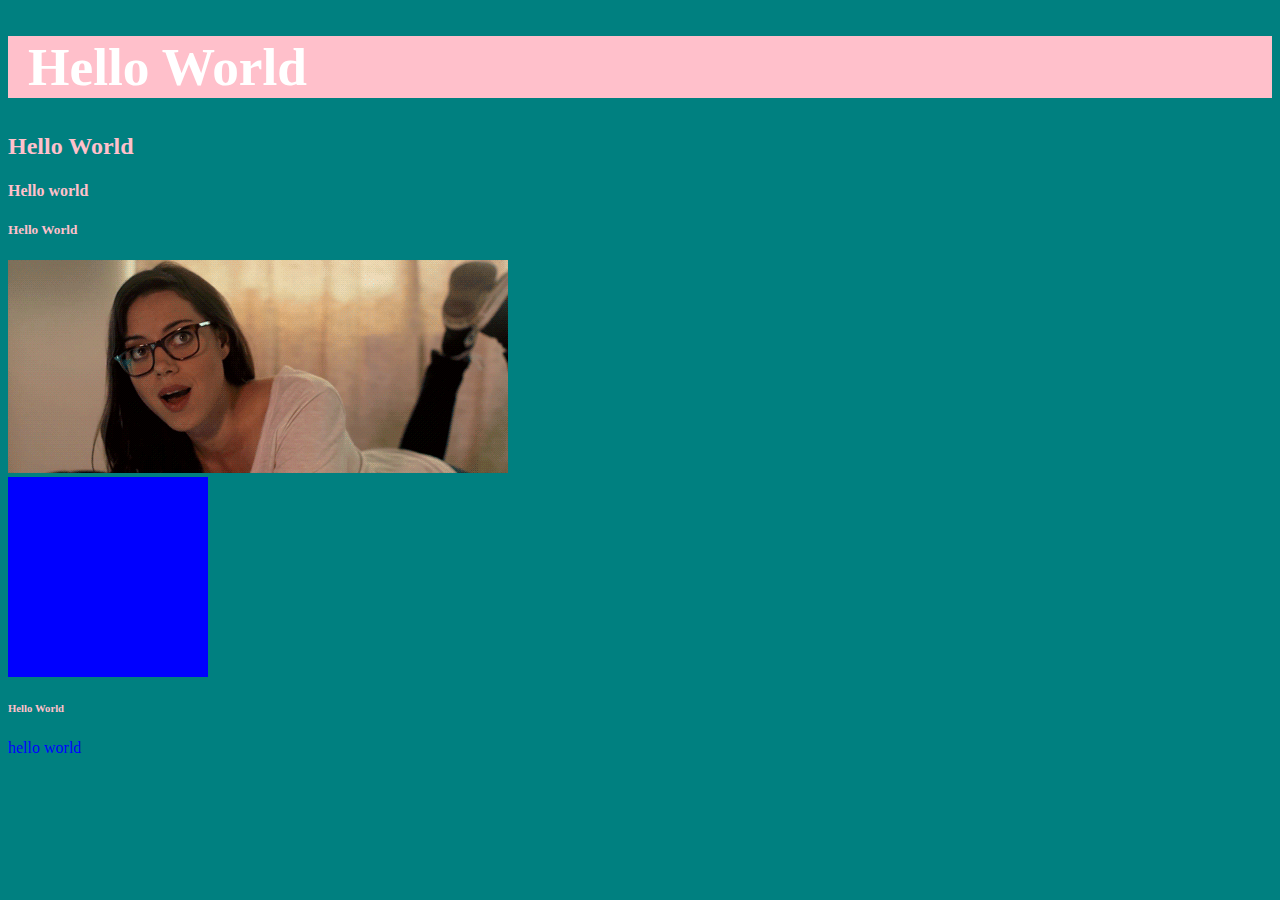
<file: html_css/1_HTML_CSS_Elements/1_Basic_Structure/index.html>
<!-- notice the file name "index.html" this is standard naming for your main html page -->

<!-- always indicate the "type" of code at the top of the page -->
<!DOCTYPE html>

<!-- this <html> tag, opens and closes all the html for the whole document -->
<html>
	<!-- this <head> tag, indicates to the browser the "meta information" and linked "code" files that the site needs to run" -->
    <head>

    	<!-- this <tile> tag, indicates to the browser the name that should apear in the broweser tab -->
    	<title>html elements demo</title>

        <!-- notice that <link> is a single tag -->
		<link type="text/css" rel="stylesheet" href="stylesheet.css"/>
        
    </head>

    <!-- this <body> contains the website content -->
    <body>
     <!-- anything placed in the body will apear on what is represented by the browser-->
<h1>Hello World</h1>
<h2>Hello World</h2>
<h4>Hello world</h4>
<h5>Hello World</h5>
<img src="A_Plaza.gif">

<div class=myBlueBox></div>
<h6>Hello World</h6>
     <p>hello world</p>


    </body>
    		
    
</html>
</file>
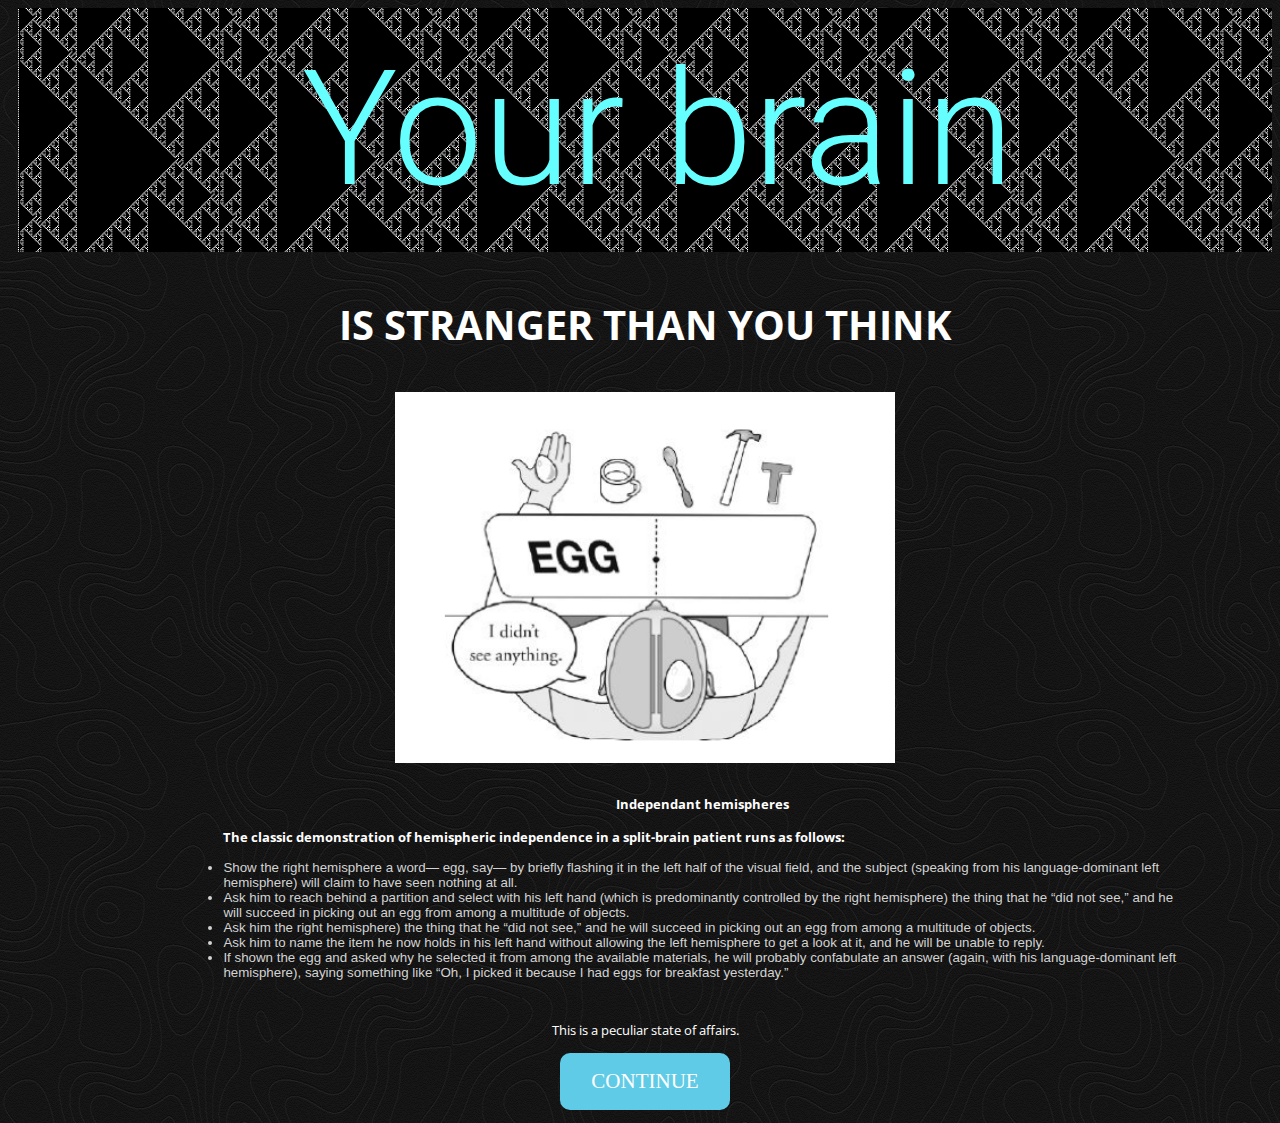
<file: html_css/1_HTML_CSS_Elements/2_Elements_Applicaiton/index.html>
<!DOCTYPE html>
<html>
    <head>
		<link href='http://fonts.googleapis.com/css?family=Roboto:500,100,300,400' rel='stylesheet' type='text/css'>
		<link href='http://fonts.googleapis.com/css?family=Open+Sans' rel='stylesheet' type='text/css'>
    	
    	<title>html elements demo</title>
        
		<link type="text/css" rel="stylesheet" href="stylesheet.css"/>
        
    </head>
    

    <body>
    	<div id="headFrame">
			<h1>Your brain</h1>

			</div>
			<div padding:100px>
			
			<h3>is stranger than you think</h3>
			<img src="images/egg.png" alt="typing" style="width:500px" padding:100px>
		</div>
	<div id="textCard">
		<p><strong>Independant hemispheres </strong>

				<h5>The classic demonstration of hemispheric independence in a split-brain patient runs as follows:</h5>
		    	<ul>
				<li>Show the right hemisphere a word— egg, say— by briefly flashing it in the left half of the visual field, and the subject (speaking from his language-dominant left hemisphere) will claim to have seen nothing at all.</li>
				<li> Ask him to reach behind a partition and select with his left hand (which is predominantly controlled by the right hemisphere) the thing that he “did not see,” and he will succeed in picking out an egg from among a multitude of objects. </li>
				<li>
		 Ask him the right hemisphere) the thing that he “did not see,” and he will succeed in picking out an egg from among a multitude of objects. </li>
				<li>Ask him to name the item he now holds in his left hand without allowing the left hemisphere to get a look at it, and he will be unable to reply. </li>
				<li>If shown the egg and asked why he selected it from among the available materials, he will probably confabulate an answer (again, with his language-dominant left hemisphere), saying something like “Oh, I picked it because I had eggs for breakfast yesterday.” </li>
		    	</ul>

			
			</div>
			
			<div padding:100px>

				<p>This is a peculiar state of affairs.</p>
		<a href="more_info.html" class="myButton">CONTINUE</a>
		
		  </div>
			
		
		
    

    </body>
    
</html>
</file>
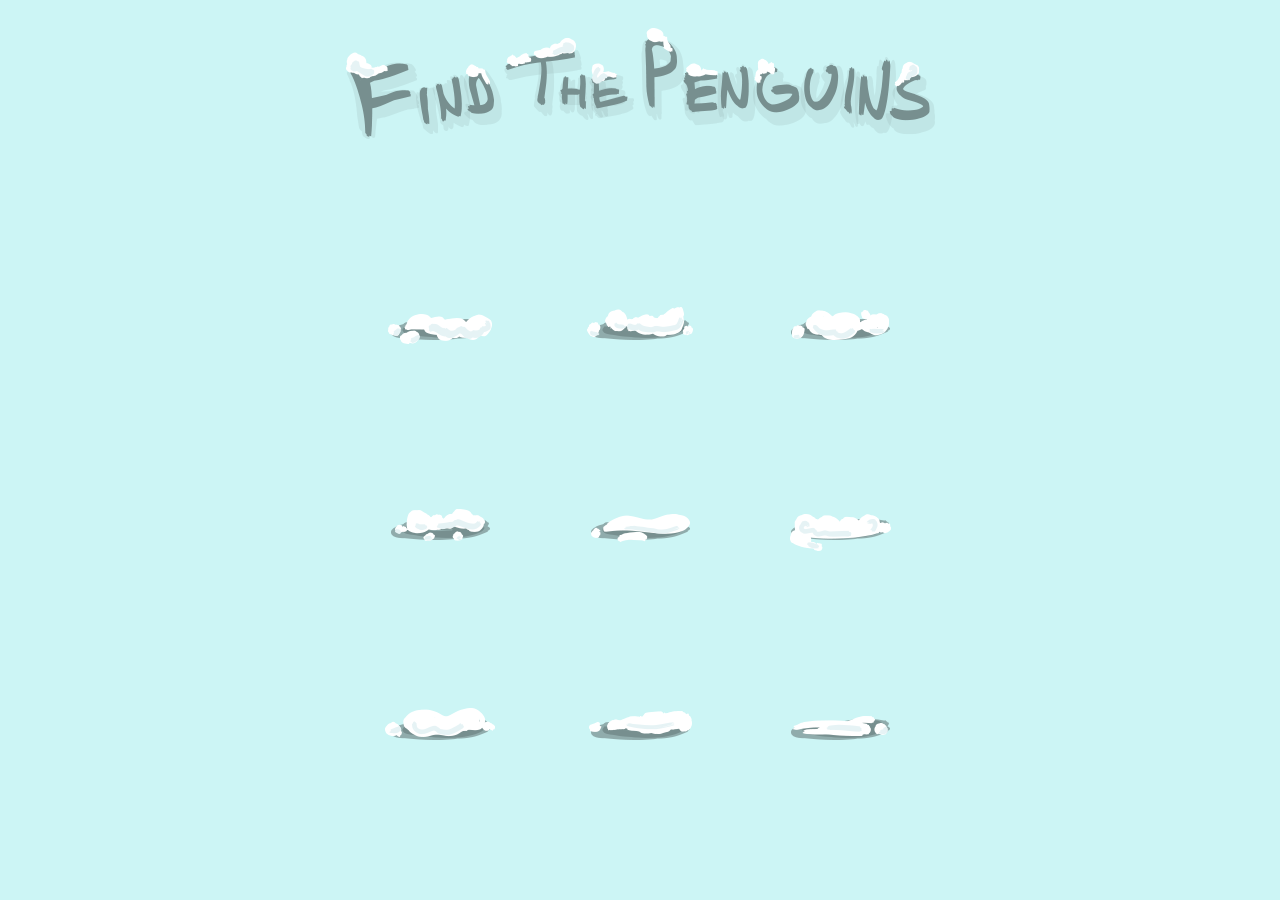
<file: html_css/3_Penguins_JQuery/Penguins.html>
<!--Project example from Google's Coder Project -->
<!doctype html>

<html lang="en">
<head>
    <title>CSS_Penguins</title>
    <link rel="stylesheet" type="text/css" href="PenguinsCSS.css">
    <script src="./jquery/jquery-1.11.1.js"></script>
    <!-- //online source // <script src="http://ajax.googleapis.com/ajax/libs/jquery/1.11.1/jquery.min.js"></script> -->
    <script language="javascript" type="text/javascript" src="PenguinsJS.js"></script>
    
</head>
<body>
    <body>
    <div id="gameholder">
        <div id="title"></div>
        <div class="penguin1"></div>
        <div class="penguin2"></div>
        <div class="penguin3"></div>
        <div class="penguin4"></div>
        <div class="penguin5"></div>
        <div class="yeti"></div>
        <div class="penguin6"></div>
        <div class="penguin7"></div>
        <div class="penguin8"></div>
        
    </div>
</body>
</body>
</html>
</file>
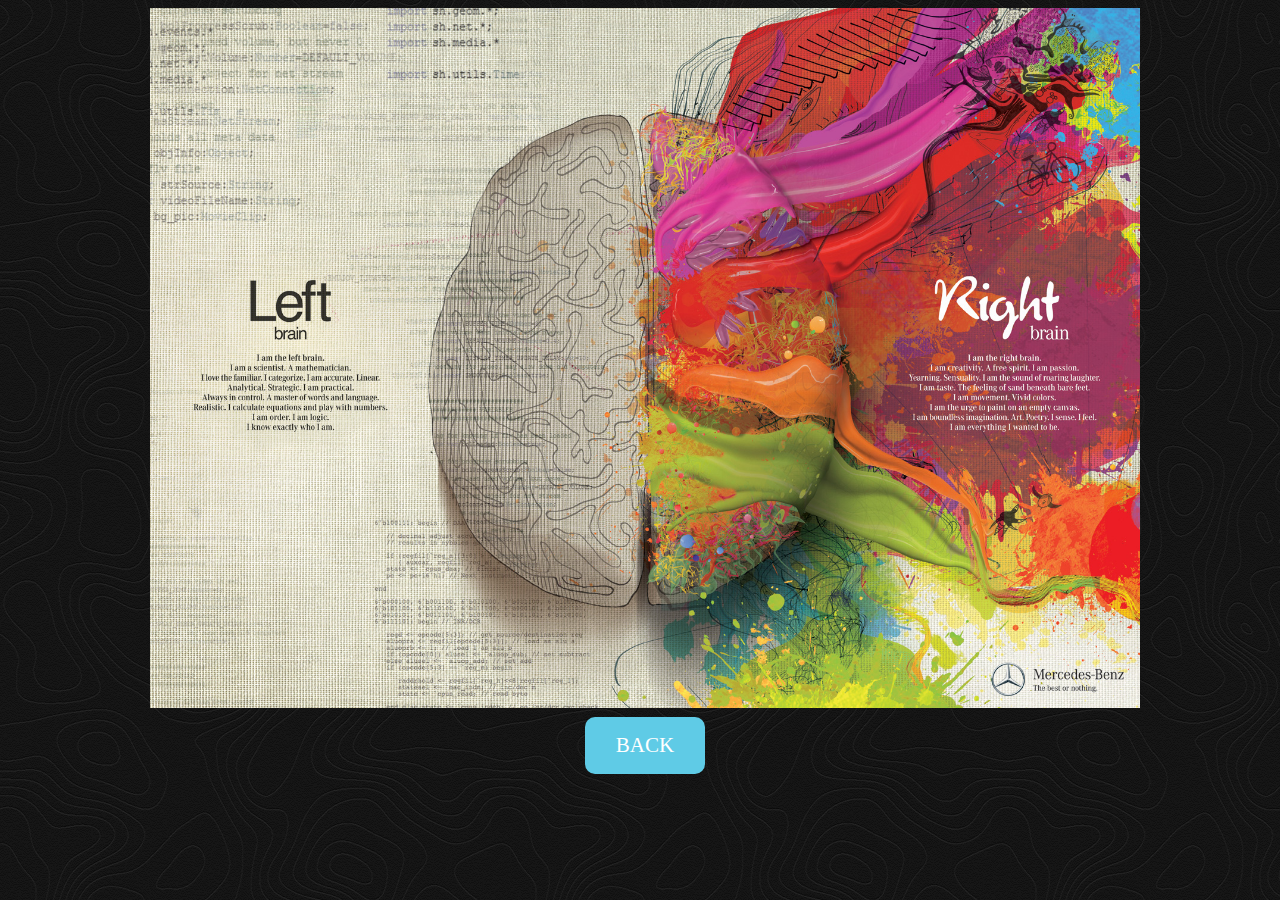
<file: html_css/1_HTML_CSS_Elements/2_Elements_Applicaiton/more_info.html>
<!DOCTYPE html>
<html>
    <head>

    	<title>html demo extra</title>
        
		<link type="text/css" rel="stylesheet" href="stylesheet.css"/>
        
    </head>
    
    <body>
   
    <img src="images/brain.jpg" style="height: 700px">
    	<div>
		<a href="index.html" class="myButton">BACK</a>
		
		  </div>
   
    </body>

    </html>
</file>
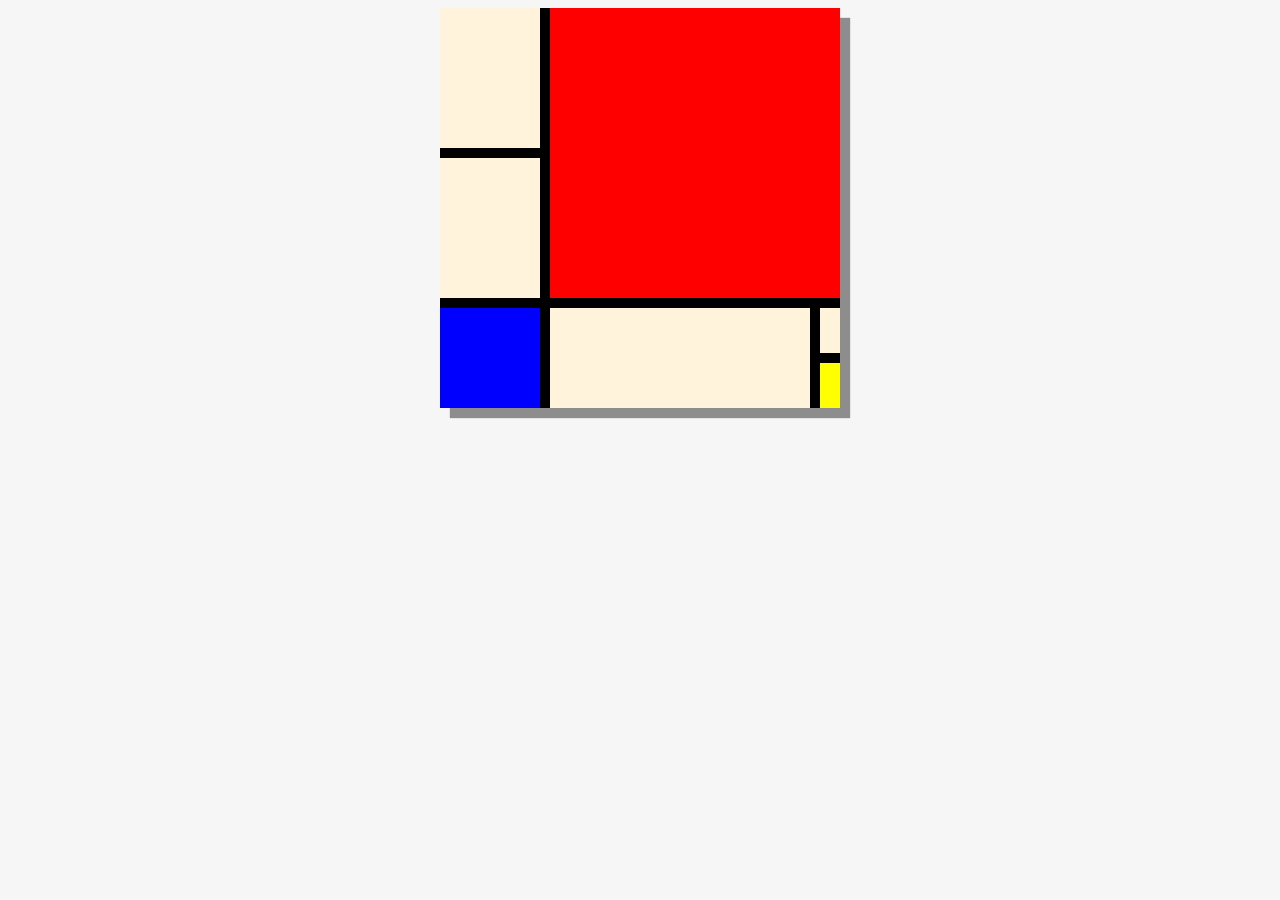
<file: html_css/2_Mondrian_CSS/Mondrian_Exercise_Template/Mondrian.html>
<!-- Project example borrowed from the Google Coder Project -->
<!doctype html>

<html lang="en">
<head>
    <title>CSS_Mondrian</title>
    <link rel="stylesheet" type="text/css" href="MondrianCSS.css">
</head>
<body>
    <div id="painting">
        <div id="toprow">
           <div id="bigbox" class="red right blinkRed">  </div>
           <div id="divider1" class="black right">  </div>
           <div id="toplleftcolumn">
                <div class="mediumbox"></div>
                <div id="divider2" class="black"></div>
                <div class="mediumbox"></div>

           </div>
        </div>

        <div id="middlerow" class="black">

        </div>

        <div id="bottomrow">

            <div id="bottomrightcolumn" class="right">
                <div class="tinybox"></div>
                <div id="divider3" class="black"></div>
                <div class="tinybox yellow blinkYellow"></div>
            </div>
            <div id="divider4" class="black right"></div>
            <div id="widebox" class="right"></div>
            <div id="divider4" class="black right"></div>
            <div id = "smallbox" class= "blue blinkBlue"></div>
        </div>
    </div>
</body>
</html>
</file>
<file: html_css/1_HTML_CSS_Elements/1_Basic_Structure/stylesheet.css>
/* CSS style sheet, is linked to the html page you want to style */
/* The CSS modifys the HTML */

/* the most basic 'selectors' for CSS use html elements names to assign styles to those elements */
/* here "html body" HTML DOM element name, is used to indicate that the main html body will be modified by the styles listed below it */
html body {
    background-color: teal;
    color: pink;
}

/* text - colour and font */
h1{
	color: white;
	font-size: arial;
	font-weight: bold;
	font-size: 40pt;
	background-color: pink;
	padding-left: 20px;
}

p {
color: blue;
}





/*  lists */


/*  divs */

.myBlueBox {
		background-color: blue;
	width: 200px;
	height: 200px;
}
</file>
<file: html_css/1_HTML_CSS_Elements/2_Elements_Applicaiton/stylesheet.css>
/* your basic elements */
html body {

    background-color: black;
    background-image: url("images/cartographer.png");
    text-align: center;
    padding-left: 10px; 
    
   

}

/* your text - colour and font*/

h1{
    font-family: 'Roboto', sans-serif;
    font-size: 120pt;
    font-weight: 300;
    line-height: 10px;
    text-shadow: 2px 5px 0 rgba(0,0,0,0.1);
    color: #66FFFF;

}

h3{
	font-family: 'Open Sans', sans-serif;
    font-size: 30pt;
    font-weight: ;
    text-transform: uppercase;
    color: white;
}

h5{
	font-family: 'Open Sans', sans-serif;
    color: white;
    line-height: 2px;
    text-align: left;
    padding-left: 80px;
}

p{
    font-family: 'Open Sans', sans-serif;
    font-size: 10pt;
    color: white;
    /*font-size: 10px;*/
}

div{
    padding: 5px;
}

/* lists */

ol{
    font-family: Arial;
    font-size: 10pt;
    color: pink;
    text-align: left;
    padding-left: 300px;
}

ul{
	font-family: Arial;
    font-size: 10pt;
    color: lightgrey;
    text-align: left;
    padding-left: 80px;
    padding-right: 80px
}

ul a {
    font-family: Arial;
    font-size: 10pt;
    color: #CFCFCF;
    text-align: left;
}






/* ID's */
#headFrame {
    color:white;
    background-image: url("images/tile2.gif"); 
    padding: 10px 100px 10px 10%;

  
}

#textCard {
    color:white;
   
        
        border-radius: 10px 10px 10px 10px;
        padding: 10px 10px 10px 10%;
}

/* classes */
.brainFrame{
    color:white;
    
    height: 300px;
    padding: 5px;
    vertical-align: center;
}
.blueFrame{
    color:white;
    padding: 5px;
}
.myButton {
    background-color:#5fcbe6;
    -moz-border-radius:10px;
    -webkit-border-radius:10px;
    border-radius:10px;
    display:inline-block;
    cursor:pointer;
    color:#ffffff;
    font-family:Verdana;
    font-size:21px;
    padding:16px 31px;
    text-decoration:none;
}
.myButton:hover {
    background-color:#33cbd6;
}
.myButton:active {
    position:relative;
    top:1px;
}
</file>
<file: html_css/3_Penguins_JQuery/PenguinsCSS.css>
body {
    background-color: #ccf5f5;
}

#gameholder {
    width: 600px;
    margin-left: auto;
    margin-right: auto;
}

#title {
    width: 600px;
    height: 150px;
    background-image:url('images/penguin_title.png');
}

.penguin1 {
    width: 200px;
    height: 200px;
    float: left;
    background-image:url('images/mound_1.png');
}

.penguin1:hover {
    background-image:url('images/mound_1_hover.png');
    cursor: pointer;
}

.penguin1:active {
    background-image:url('images/penguin_1.png');
}
.penguin2 {
    width: 200px;
    height: 200px;
    float: left;
    background-image:url('images/mound_2.png');
}

.penguin2:hover {
    background-image:url('images/mound_2_hover.png');
    cursor: pointer;
}

.penguin2:active {
    background-image:url('images/penguin_2.png');
}

.penguin3 {
    width: 200px;
    height: 200px;
    float: left;
    background-image:url('images/mound_3.png');
}

.penguin3:hover {
    background-image:url('images/mound_3_hover.png');
    cursor: pointer;
}

.penguin3:active {
    background-image:url('images/penguin_3.png');
}

.penguin4 {
    width: 200px;
    height: 200px;
    float: left;
    background-image:url('images/mound_4.png');
}

.penguin4:hover {
    background-image:url('images/mound_4_hover.png');
    cursor: pointer;
}

.penguin4:active {
    background-image:url('images/penguin_4.png');
}

.penguin5 {
    width: 200px;
    height: 200px;
    float: left;
    background-image:url('images/mound_5.png');
}

.penguin5:hover {
    background-image:url('images/mound_5_hover.png');
    cursor: pointer;
}

.penguin5:active {
    background-image:url('images/penguin_5.png');
}

.penguin6 {
    width: 200px;
    height: 200px;
    float: left;
    background-image:url('images/mound_6.png');
}

.penguin6:hover {
    background-image:url('images/mound_6_hover.png');
    cursor: pointer;
}

.penguin6:active {
    background-image:url('images/penguin_6.png');
}

.penguin7 {
    width: 200px;
    height: 200px;
    float: left;
    background-image:url('images/mound_7.png');
}

.penguin7:hover {
    background-image:url('images/mound_7_hover.png');
    cursor: pointer;
}

.penguin7:active {
    background-image:url('images/penguin_7.png');
}

.penguin8 {
    width: 200px;
    height: 200px;
    float: left;
    background-image:url('images/mound_8.png');
}

.penguin8:hover {
    background-image:url('images/mound_8_hover.png');
    cursor: pointer;
}

.penguin8:active {
    background-image:url('images/penguin_8.png');
}

.yeti {
    width: 200px;
    height: 200px;
    float: left;
    background-image:url('images/mound_9.png');
}

.yeti:hover {
    background-image:url('images/mound_9_hover.png');
    cursor: pointer;
}

.yeti:active {
    background-image:url('images/yeti.png');
}
</file>
<file: html_css/2_Mondrian_CSS/Mondrian_Exercise_Template/MondrianCSS.css>
/*A quick way to give two elements the same property is to write a style with
multiple selectors separated by a comma.*/

body, html {
    background-color: #f6f6f6;
}

/*This is the white-ish surface that we will fill with boxes, rows, and columns*/

#painting {
    background-color: #fff4db;
    width: 400px;
    height: 400px;
    margin-left: auto;
    margin-right: auto;
    box-shadow: 10px 10px 1px #8d8d8d;
}

/*These are the rows that will divide the the painting into three horizontal sections*/

#toprow {
    height: 290px;
    width: 400px;


}

#middlerow {
	height: 10px;
    width: 400px;

}

#bottomrow {
    height: 100px;
    width: 400px;
    
}

/*These are the two columns within the rows that help hold an additional subset of boxes*/

#topleftcolumn {
 height: 290px;
 width: 140px;
}

#bottomrightcolumn{
	height: 100px;
 width: 20px;
    
}


/*These are the boxes that give the painting its shape, including the black dividers*/

#bigbox {
    height: 290px;
    width: 290px;
}

/* Medium box as a class */

.mediumbox {
height: 140px;
width: 100px;

}

/* Medium box as a ID */

#mediumbox {

}

#smallbox {
		height: 100px;
width: 100px;

}

#widebox {
            height: 100px;
width: 260px;

}

.tinybox {
	height: 45px;
width: 20px;

}

#divider1 {
	width: 10px;
	height: 290px;


}

#divider2 {
width: 100px;
	height: 10px;

}

#divider3 {
	width: 20px;
	height: 10px;
 
}

#divider4 {

	width: 10px;
	height: 100px;


}

#divider5 {
    width: 10px;
    height: 100px;

}

/*color classes. These are the CSS classes that will color in the blocks*/

.red {
 background-color: red;

}

.blue {
 background-color: blue;

}

.yellow {
   background-color: yellow;
}

.black {
     background-color: black
}

/*position class. This class helps make sure the elements line up next to each other*/

.right {
     float: right;
}

@-webkit-keyframes redBlue {  
  0% { background-color: red; }
  50% { background-color: red; }
  51% { background-color: blue; }
  100% { background-color: blue; }
}

.blinkRed {
    -webkit-animation-name: redBlue;  
    -webkit-animation-iteration-count: infinite;  
    -webkit-animation-duration: 2s; 
}  

@-webkit-keyframes blueRed {  
  0% { background-color: blue; }
  50% { background-color: blue; }
  51% { background-color: yellow; }
  100% { background-color: yellow; }
}

.blinkBlue {
    -webkit-animation-name: blueRed;  
    -webkit-animation-iteration-count: infinite;  
    -webkit-animation-duration: 3s; 
}  

@-webkit-keyframes yellowBlue {  
  0% { background-color: yellow; }
  50% { background-color: yellow; }
  51% { background-color: red; }
  100% { background-color: red; }
}

.blinkYellow {
    -webkit-animation-name: yellowBlue;  
    -webkit-animation-iteration-count: infinite;  
    -webkit-animation-duration: 2.5s; 
}
</file>
